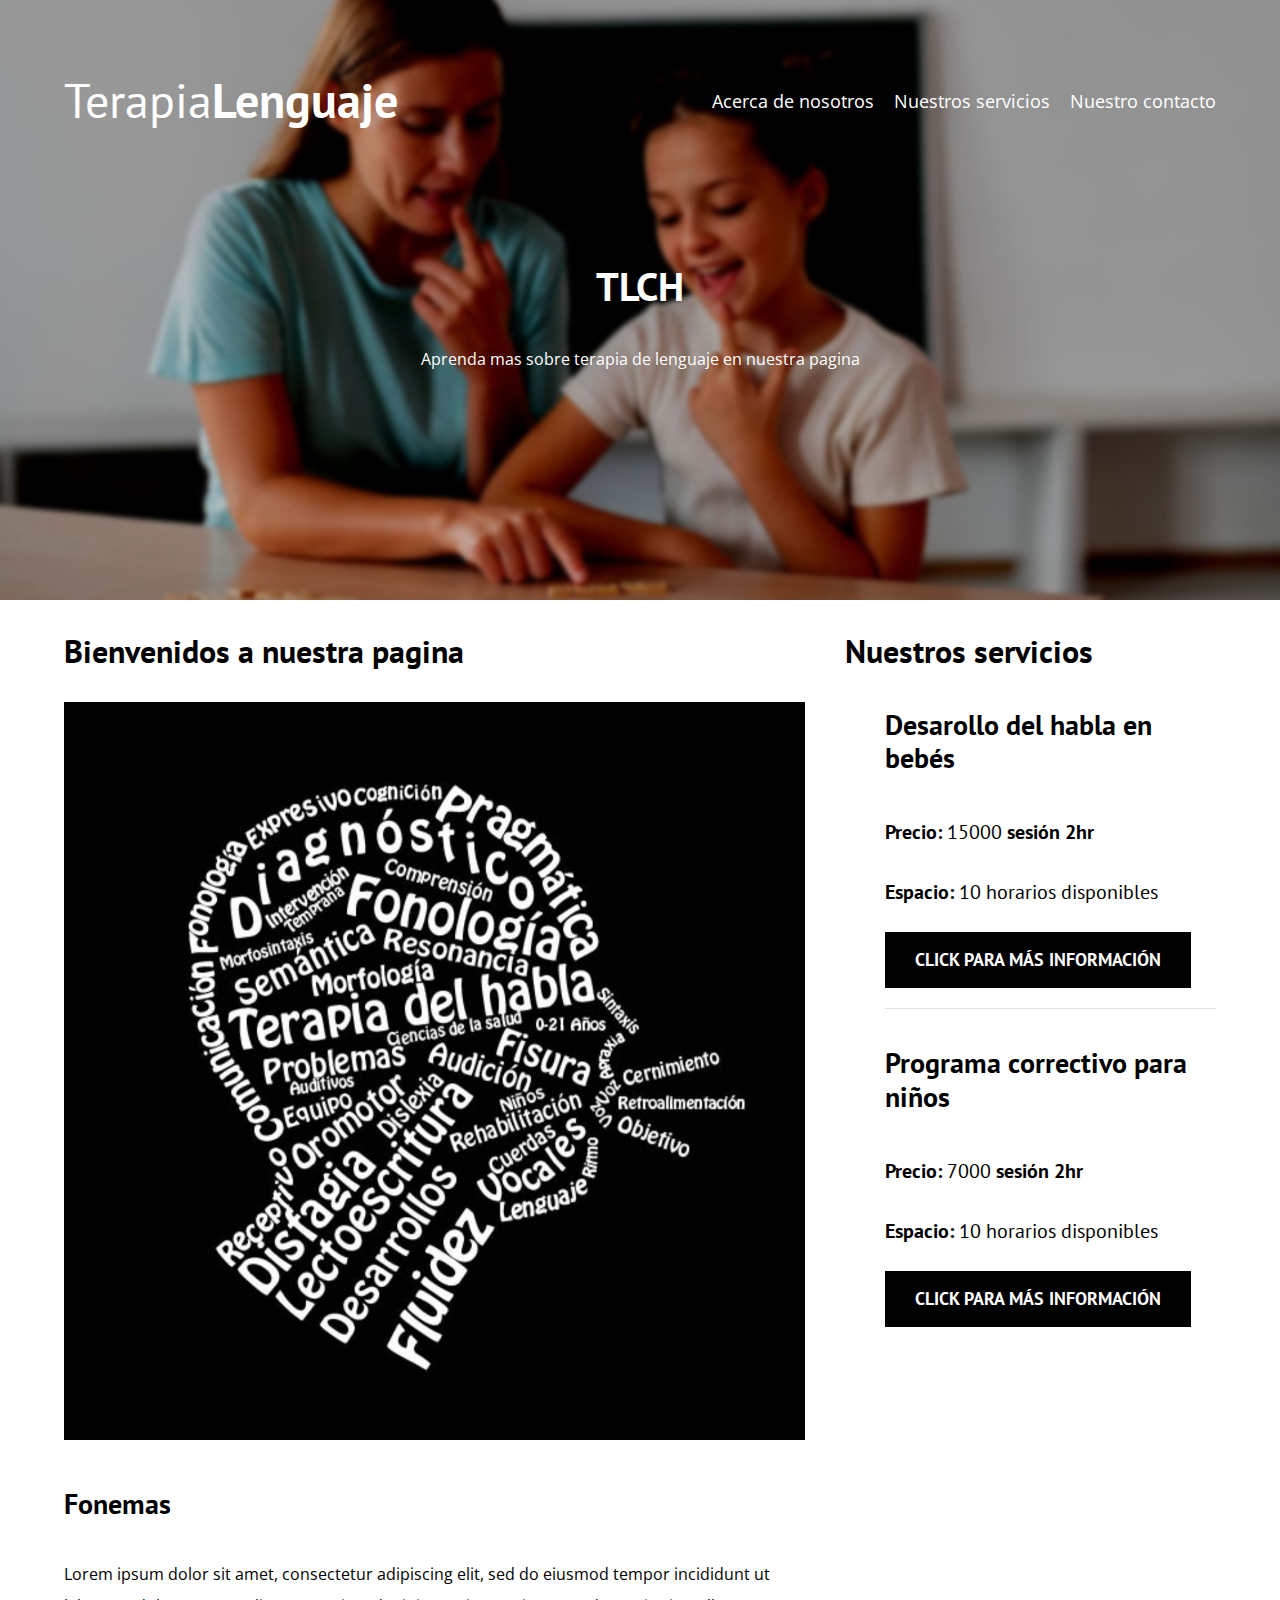
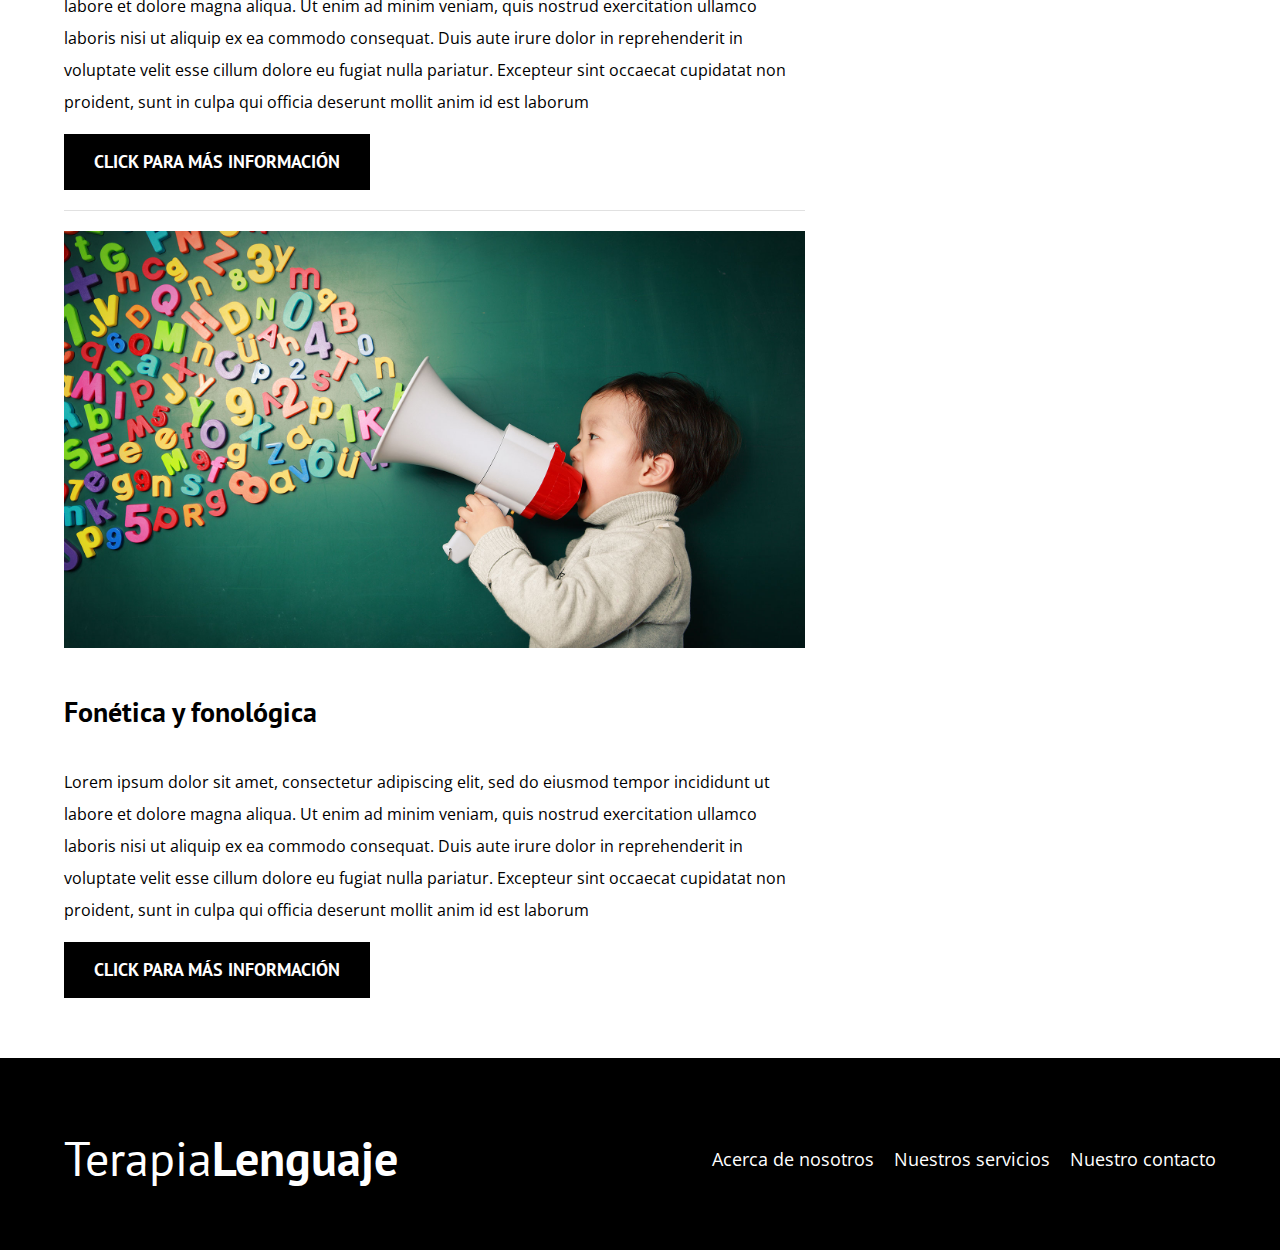
<file: src/main/resources/static/index.html>
<!DOCTYPE html>
<!--
Click nbfs://nbhost/SystemFileSystem/Templates/Licenses/license-default.txt to change this license
Click nbfs://nbhost/SystemFileSystem/Templates/Other/html.html to edit this template
-->
<html>
    <head>
        <title>TODO supply a title</title>
        <meta charset="UTF-8">
        <meta name="viewport" content="width=device-width, initial-scale=1.0">
        <link href="css/normalize.css" rel="stylesheet" type="text/css"/>
        <link href="css/estilos.css" rel="stylesheet" type="text/css"/>
        <link rel="preconnect" href="https://fonts.googleapis.com">
        <link rel="preconnect" href="https://fonts.gstatic.com" crossorigin>
        <link href="https://fonts.googleapis.com/css2?family=Open+Sans&family=PT+Sans:wght@400;700&display=swap" rel="stylesheet">

    </head>
    <body>
        <header class="header">
            <div class="contenedor">
                <div class="barra">
                    <a class="logo" href="index.html">
                        <h1 class ="logo__nombre no-margin centrar-texto">Terapia<span class="logo__bold">Lenguaje</span></h1>
                    </a>
                    <nav class="navegacion">
                        <a href="nosotros.html" class="navegacion_enlace">Acerca de nosotros</a>
                        <a href="servicios.html" class="navegacion_enlace">Nuestros servicios</a>
                        <a href="contacto.html" class="navegacion_enlace">Nuestro contacto</a>

                    </nav>
                </div>
            </div>

            <div class ="header-texto">
                <h2 class="no-margin">TLCH</h2>
                <p class="no-margin">Aprenda mas sobre terapia de lenguaje en  nuestra pagina</p>

            </div>
        </header>

        <div class="contenedor contenido-principal">
            <main class="blog">
                <h3>Bienvenidos a nuestra pagina</h3>

                <article class="entrada">
                    <div class="entrada__imagen">
                        <img src="img/fonemas.jpg" alt=""/>
                    </div>
                    <div class="entrada__contenido">
                        <h4 class="no-margin">Fonemas</h4>
                        <p>Lorem ipsum dolor sit amet, consectetur adipiscing elit, sed do eiusmod tempor incididunt ut labore et dolore magna aliqua. Ut enim ad minim veniam, quis nostrud exercitation ullamco laboris nisi ut aliquip ex ea commodo consequat. Duis aute irure dolor in reprehenderit in voluptate velit esse cillum dolore eu fugiat nulla pariatur. Excepteur sint occaecat cupidatat non proident, sunt in culpa qui officia deserunt mollit anim id est laborum</p>
                        <a href="entradatrast1.html" class="boton boton--primario">Click para más información</a>
                    </div>
                </article>

                <article class="entrada">
                    <div class="entrada__imagen">
                        <img src="img/fonetica.jpg" alt=""/>
                    </div>
                    <div class="entrada__contenido">
                        <h4 class="no-margin">Fonética y fonológica</h4>
                        <p>Lorem ipsum dolor sit amet, consectetur adipiscing elit, sed do eiusmod tempor incididunt ut labore et dolore magna aliqua. Ut enim ad minim veniam, quis nostrud exercitation ullamco laboris nisi ut aliquip ex ea commodo consequat. Duis aute irure dolor in reprehenderit in voluptate velit esse cillum dolore eu fugiat nulla pariatur. Excepteur sint occaecat cupidatat non proident, sunt in culpa qui officia deserunt mollit anim id est laborum</p>
                        <a href="entradatrast2.html" class="boton boton--primario">Click para más información</a>
                    </div>
                </article>



            </main>
            <aside class="sidebar">
                <h3>Nuestros servicios</h3>

                <ul class="servicios no-padding">

                    <li class="wid-servicio">
                        <h4 class="no-margin">Desarollo del habla en bebés</h4>
                        <p class="wid-servicio__label">Precio:
                            <span class="wid-servicio__info">15000</span> sesión 2hr</p>
                        <p class="wid-servicio__label">Espacio:
                            <span class="wid-servicio__info"> 10 horarios disponibles</p>
                        <a href="entradababy.html" class="boton boton--secundario">Click para más información</a>
                    </li>

                    <li class="wid-servicio">
                        <h4 class="no-margin">Programa correctivo para niños</h4>
                        <p class="wid-servicio__label">Precio:
                            <span class="wid-servicio__info">7000</span> sesión 2hr</p>
                        <p class="wid-servicio__label">Espacio:
                            <span class="wid-servicio__info">10 horarios disponibles</p>
                        <a href="entradachildren.html" class="boton boton--secundario">Click para más información</a>
                    </li>
                </ul>
            </aside>

        </div>
        <footer class="footer">
            <div class="contenedor">
                <div class="barra">
                    <a class="logo" href="index.html">
                        <h1 class ="logo__nombre no-margin centrar-texto">Terapia<span class="logo__bold">Lenguaje</span></h1>
                    </a>
                    <nav class="navegacion">
                        <a href="nosotros.html" class="navegacion_enlace">Acerca de nosotros</a>
                        <a href="servicios.html" class="navegacion_enlace">Nuestros servicios</a>
                        <a href="contacto.html" class="navegacion_enlace">Nuestro contacto</a>

                    </nav>
                </div>

            </div>
        </footer>



    </body>
</html>
</file>
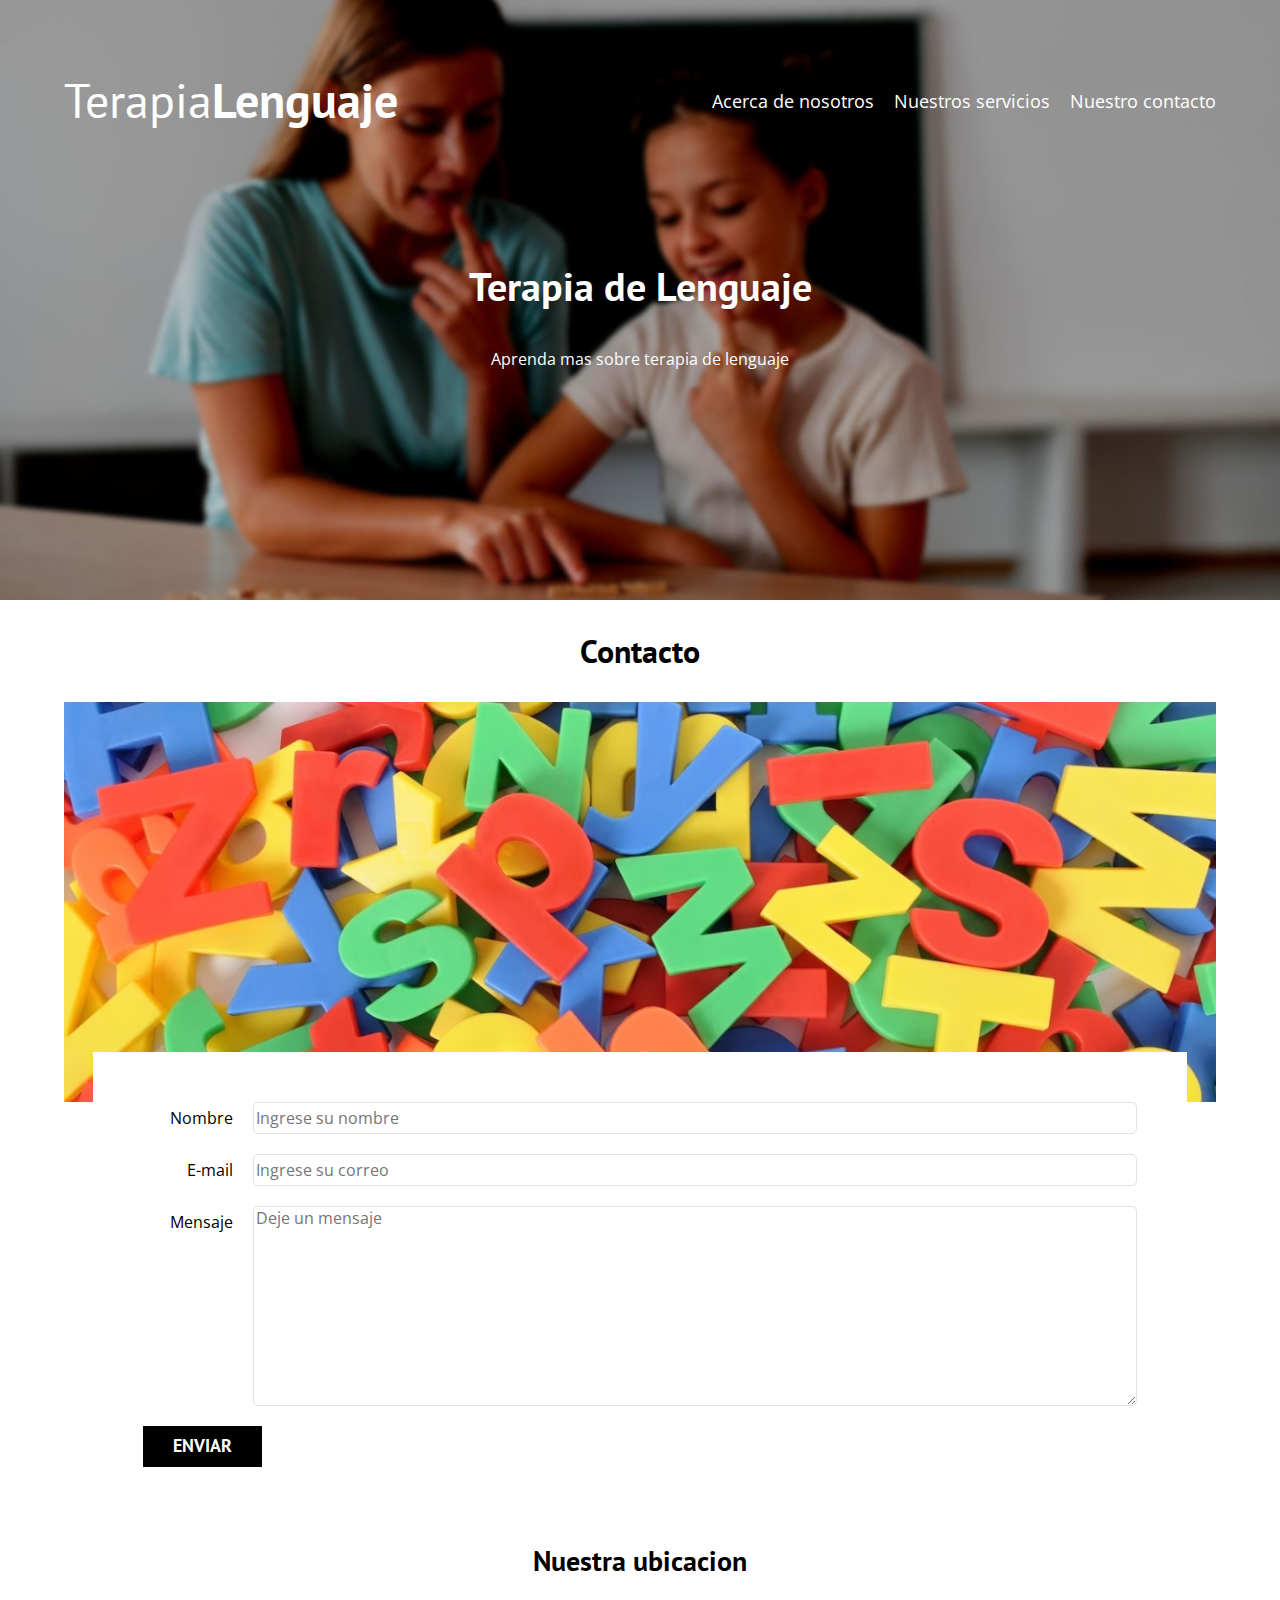
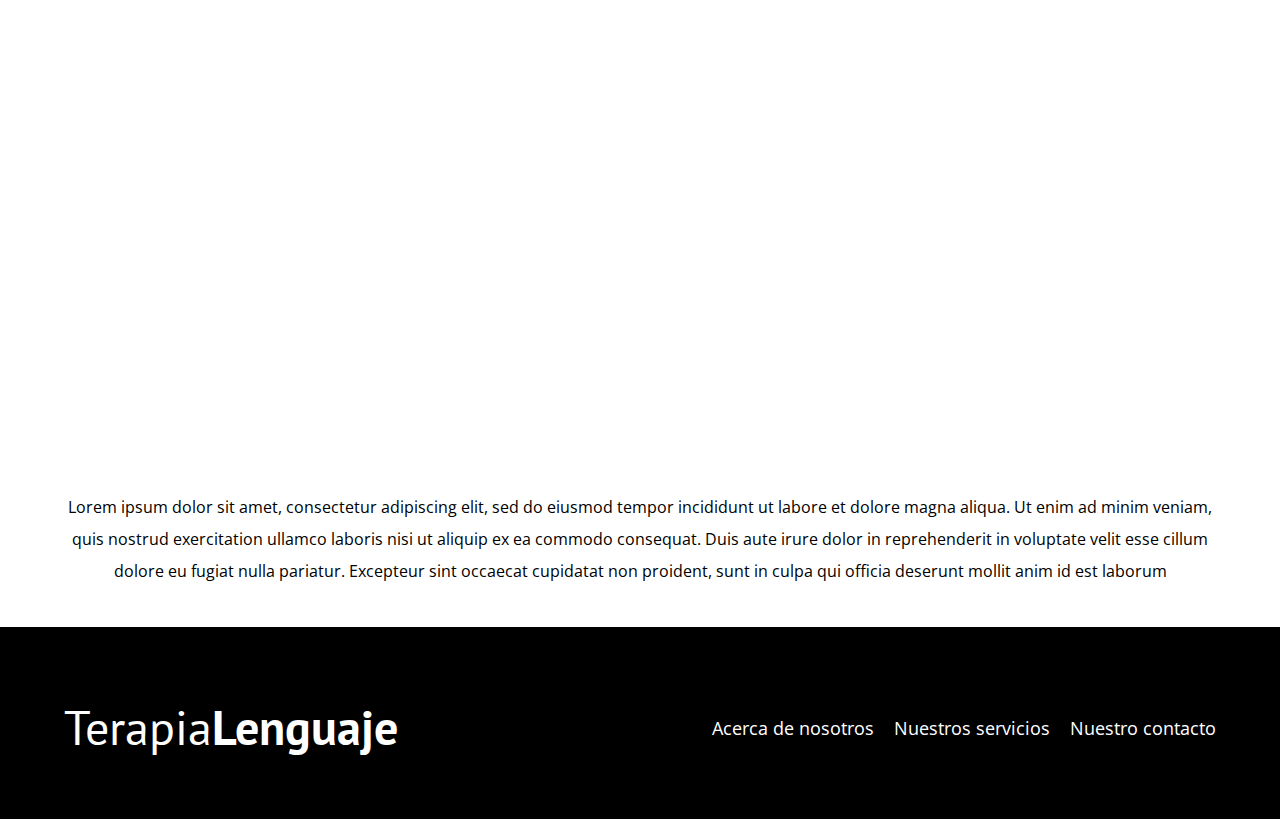
<file: src/main/resources/static/contacto.html>
<!DOCTYPE html>
<!--
Click nbfs://nbhost/SystemFileSystem/Templates/Licenses/license-default.txt to change this license
Click nbfs://nbhost/SystemFileSystem/Templates/Other/html.html to edit this template
-->
<html>
    <head>
        <title>TODO supply a title</title>
        <meta charset="UTF-8">
        <meta name="viewport" content="width=device-width, initial-scale=1.0">
        <link href="css/normalize.css" rel="stylesheet" type="text/css"/>
        <link href="css/estilos.css" rel="stylesheet" type="text/css"/>
        <link rel="preconnect" href="https://fonts.googleapis.com">
        <link rel="preconnect" href="https://fonts.gstatic.com" crossorigin>
        <link href="https://fonts.googleapis.com/css2?family=Open+Sans&family=PT+Sans:wght@400;700&display=swap" rel="stylesheet">

    </head>
    <body>
        <header class="header">
            <div class="contenedor">
                <div class="barra">
                    <a class="logo" href="index.html">
                        <h1 class ="logo__nombre no-margin centrar-texto">Terapia<span class="logo__bold">Lenguaje</span></h1>
                    </a>
                    <nav class="navegacion">
                        <a href="nosotros.html" class="navegacion_enlace">Acerca de nosotros</a>
                        <a href="servicios.html" class="navegacion_enlace">Nuestros servicios</a>
                        <a href="contacto.html" class="navegacion_enlace">Nuestro contacto</a>

                    </nav>
                </div>
            </div>

            <div class ="header-texto">
                <h2 class="no-margin">Terapia de Lenguaje</h2>
                <p class="no-margin">Aprenda mas sobre terapia de lenguaje</p>

            </div>
        </header>
        <main class="contenedor">
            <h3 class="centrar-texto">Contacto</h3>

            <div class="contacto-bg"></div>
            <form class="formulario">
                <div class="campo">
                    <label class="campo__label">Nombre</label>
                    <input class="campo_field" type="text" placeholder="Ingrese su nombre" id="nombre">
                </div>
                <div class="campo">
                    <label class="campo__label" >E-mail</label>
                    <input class="campo_field" type="email" placeholder="Ingrese su correo" id="email">
                </div>
                <div class="campo">
                    <label class="campo__label" >Mensaje</label>
                    <textarea class="campo_field campo_field--textarea" id="mensaje" placeholder="Deje un mensaje"></textarea>
                </div>

                <div class="campo">
                    <input type="SUBMIT" value="Enviar" class="boton boton--primario">
                </div>


            </form>

            
            <div class="mapa">
                <h4 class="centrar-texto">Nuestra ubicacion</h4>
                <iframe src="https://www.google.com/maps/embed?pb=!1m18!1m12!1m3!1d15720.256855450069!2d-84.18955231433311!3d9.928610322792032!2m3!1f0!2f0!3f0!3m2!1i1024!2i768!4f13.1!3m3!1m2!1s0x8fa0fc024172dc13%3A0x83982a88e92284cc!2sSan%20Jos%C3%A9%2C%20Santa%20Ana!5e0!3m2!1ses!2scr!4v1675749613736!5m2!1ses!2scr" width="600" height="450" style="border:0;" allowfullscreen="" loading="lazy" referrerpolicy="no-referrer-when-downgrade"></iframe>
                <p>Lorem ipsum dolor sit amet, consectetur adipiscing elit, sed do eiusmod tempor incididunt ut labore et dolore magna aliqua. Ut enim ad minim veniam, quis nostrud exercitation ullamco laboris nisi ut aliquip ex ea commodo consequat. Duis aute irure dolor in reprehenderit in voluptate velit esse cillum dolore eu fugiat nulla pariatur. Excepteur sint occaecat cupidatat non proident, sunt in culpa qui officia deserunt mollit anim id est laborum</p>
            </div>




        </main>

        <footer class="footer">
            <div class="contenedor">
                <div class="barra">
                    <a class="logo" href="index.html">
                        <h1 class ="logo__nombre no-margin centrar-texto">Terapia<span class="logo__bold">Lenguaje</span></h1>
                    </a>
                    <nav class="navegacion">
                        <a href="nosotros.html" class="navegacion_enlace">Acerca de nosotros</a>
                        <a href="servicios.html" class="navegacion_enlace">Nuestros servicios</a>
                        <a href="contacto.html" class="navegacion_enlace">Nuestro contacto</a>

                    </nav>
                </div>

            </div>
        </footer>



    </body>
</html>
</file>
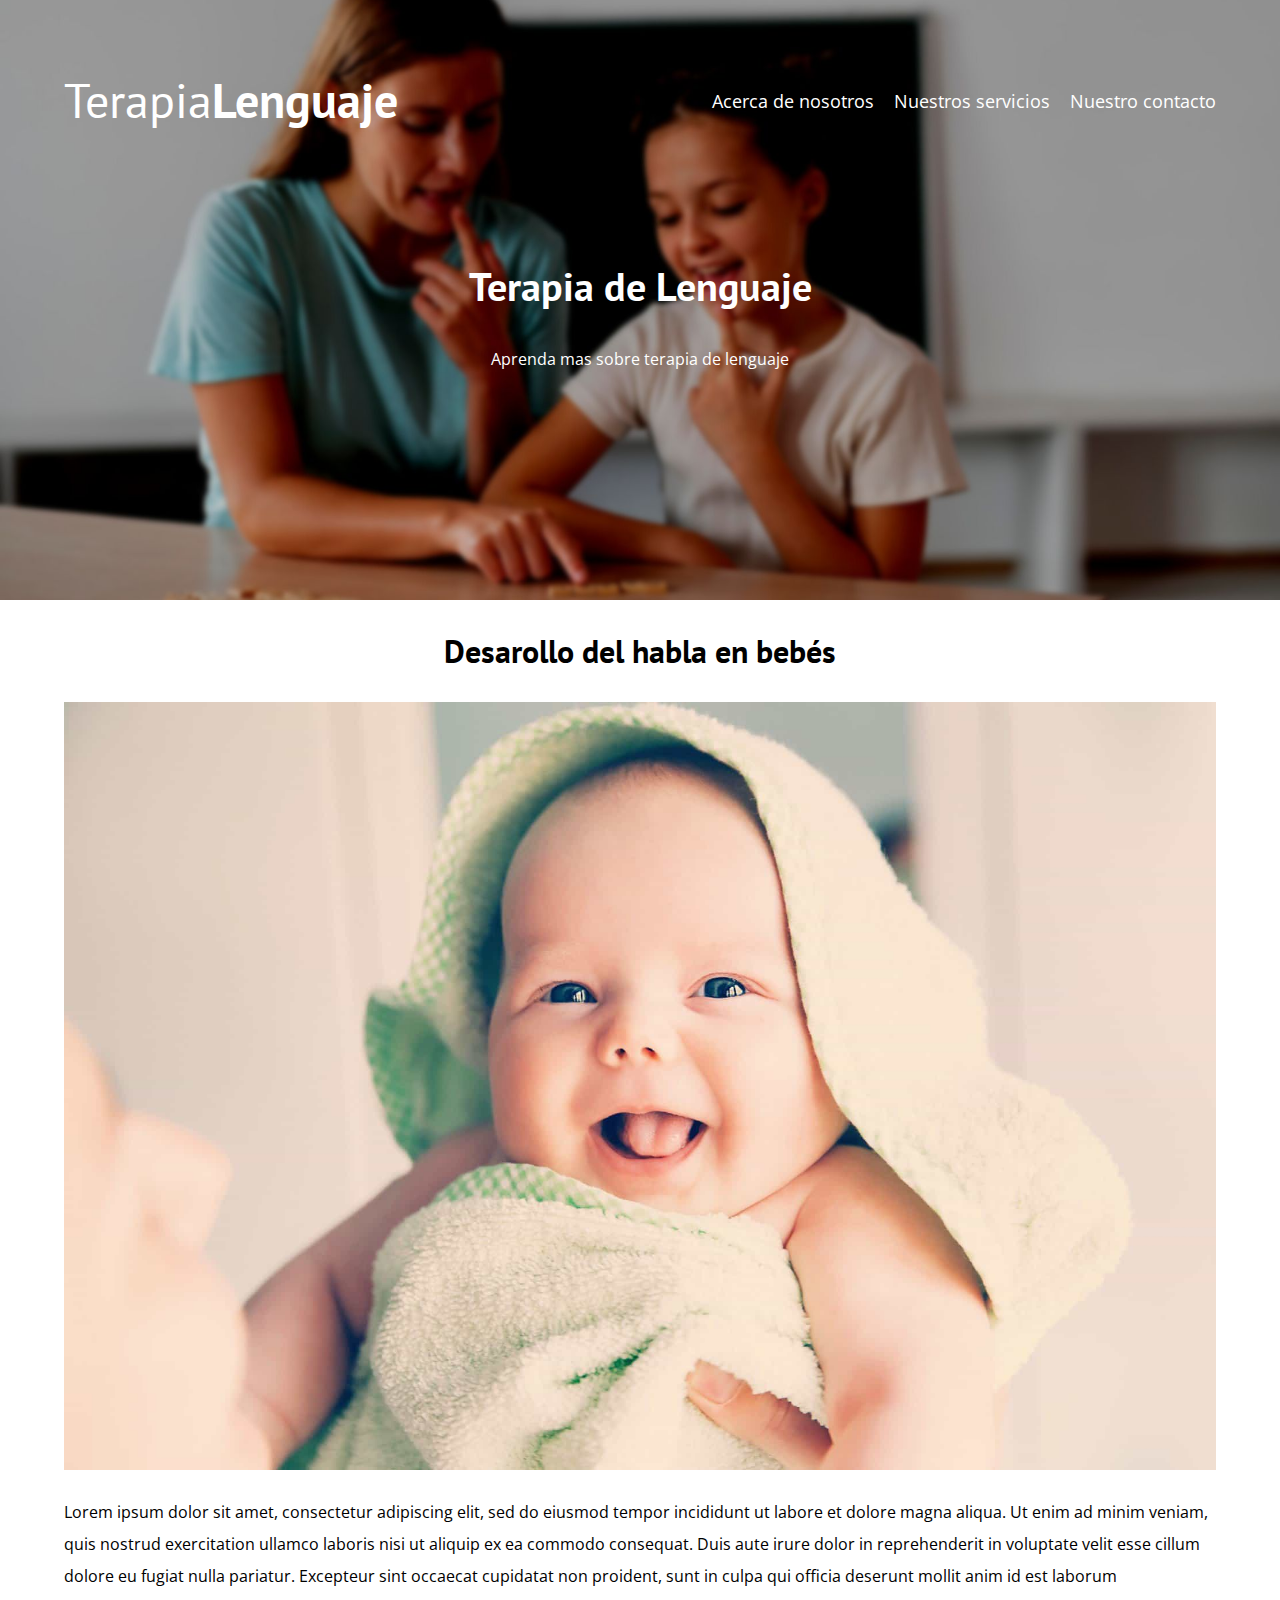
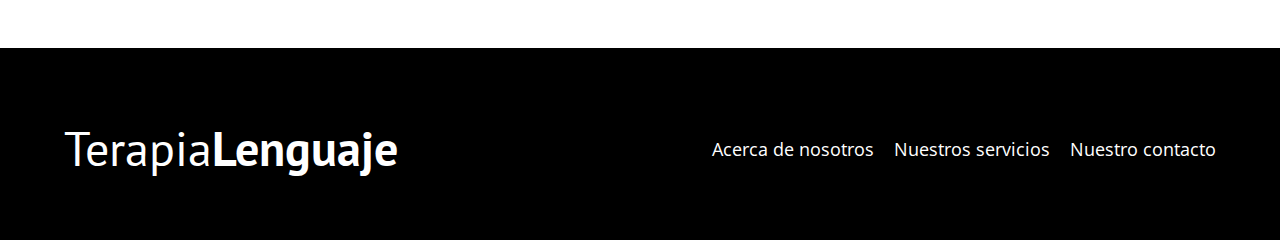
<file: src/main/resources/static/entradababy.html>
<!DOCTYPE html>
<!--
Click nbfs://nbhost/SystemFileSystem/Templates/Licenses/license-default.txt to change this license
Click nbfs://nbhost/SystemFileSystem/Templates/Other/html.html to edit this template
-->
<html>
    <head>
        <title>TODO supply a title</title>
        <meta charset="UTF-8">
        <meta name="viewport" content="width=device-width, initial-scale=1.0">
        <link href="css/normalize.css" rel="stylesheet" type="text/css"/>
        <link href="css/estilos.css" rel="stylesheet" type="text/css"/>
        <link rel="preconnect" href="https://fonts.googleapis.com">
        <link rel="preconnect" href="https://fonts.gstatic.com" crossorigin>
        <link href="https://fonts.googleapis.com/css2?family=Open+Sans&family=PT+Sans:wght@400;700&display=swap" rel="stylesheet">

    </head>
    <body>
        <header class="header">
            <div class="contenedor">
                <div class="barra">
                    <a class="logo" href="index.html">
                        <h1 class ="logo__nombre no-margin centrar-texto">Terapia<span class="logo__bold">Lenguaje</span></h1>
                    </a>
                    <nav class="navegacion">
                        <a href="nosotros.html" class="navegacion_enlace">Acerca de nosotros</a>
                        <a href="servicios.html" class="navegacion_enlace">Nuestros servicios</a>
                        <a href="contacto.html" class="navegacion_enlace">Nuestro contacto</a>

                    </nav>
                </div>
            </div>

            <div class ="header-texto">
                <h2 class="no-margin">Terapia de Lenguaje</h2>
                <p class="no-margin">Aprenda mas sobre terapia de lenguaje</p>

            </div>
        </header>
        <main class="contenedor">
            <h3 class="centrar-texto">Desarollo del habla en bebés</h3>
            <img src="img/serv12bebe.jpeg" alt=""/>
             <p>Lorem ipsum dolor sit amet, consectetur adipiscing elit, sed do eiusmod tempor incididunt ut labore et dolore magna aliqua. Ut enim ad minim veniam, quis nostrud exercitation ullamco laboris nisi ut aliquip ex ea commodo consequat. Duis aute irure dolor in reprehenderit in voluptate velit esse cillum dolore eu fugiat nulla pariatur. Excepteur sint occaecat cupidatat non proident, sunt in culpa qui officia deserunt mollit anim id est laborum</p>
            
        </main>

        <div class="contenedor contenido-principal">
           

        </div>
        <footer class="footer">
            <div class="contenedor">
                <div class="barra">
                    <a class="logo" href="index.html">
                        <h1 class ="logo__nombre no-margin centrar-texto">Terapia<span class="logo__bold">Lenguaje</span></h1>
                    </a>
                    <nav class="navegacion">
                        <a href="nosotros.html" class="navegacion_enlace">Acerca de nosotros</a>
                        <a href="servicios.html" class="navegacion_enlace">Nuestros servicios</a>
                        <a href="contacto.html" class="navegacion_enlace">Nuestro contacto</a>

                    </nav>
                </div>

            </div>
        </footer>



    </body>
</html>
</file>
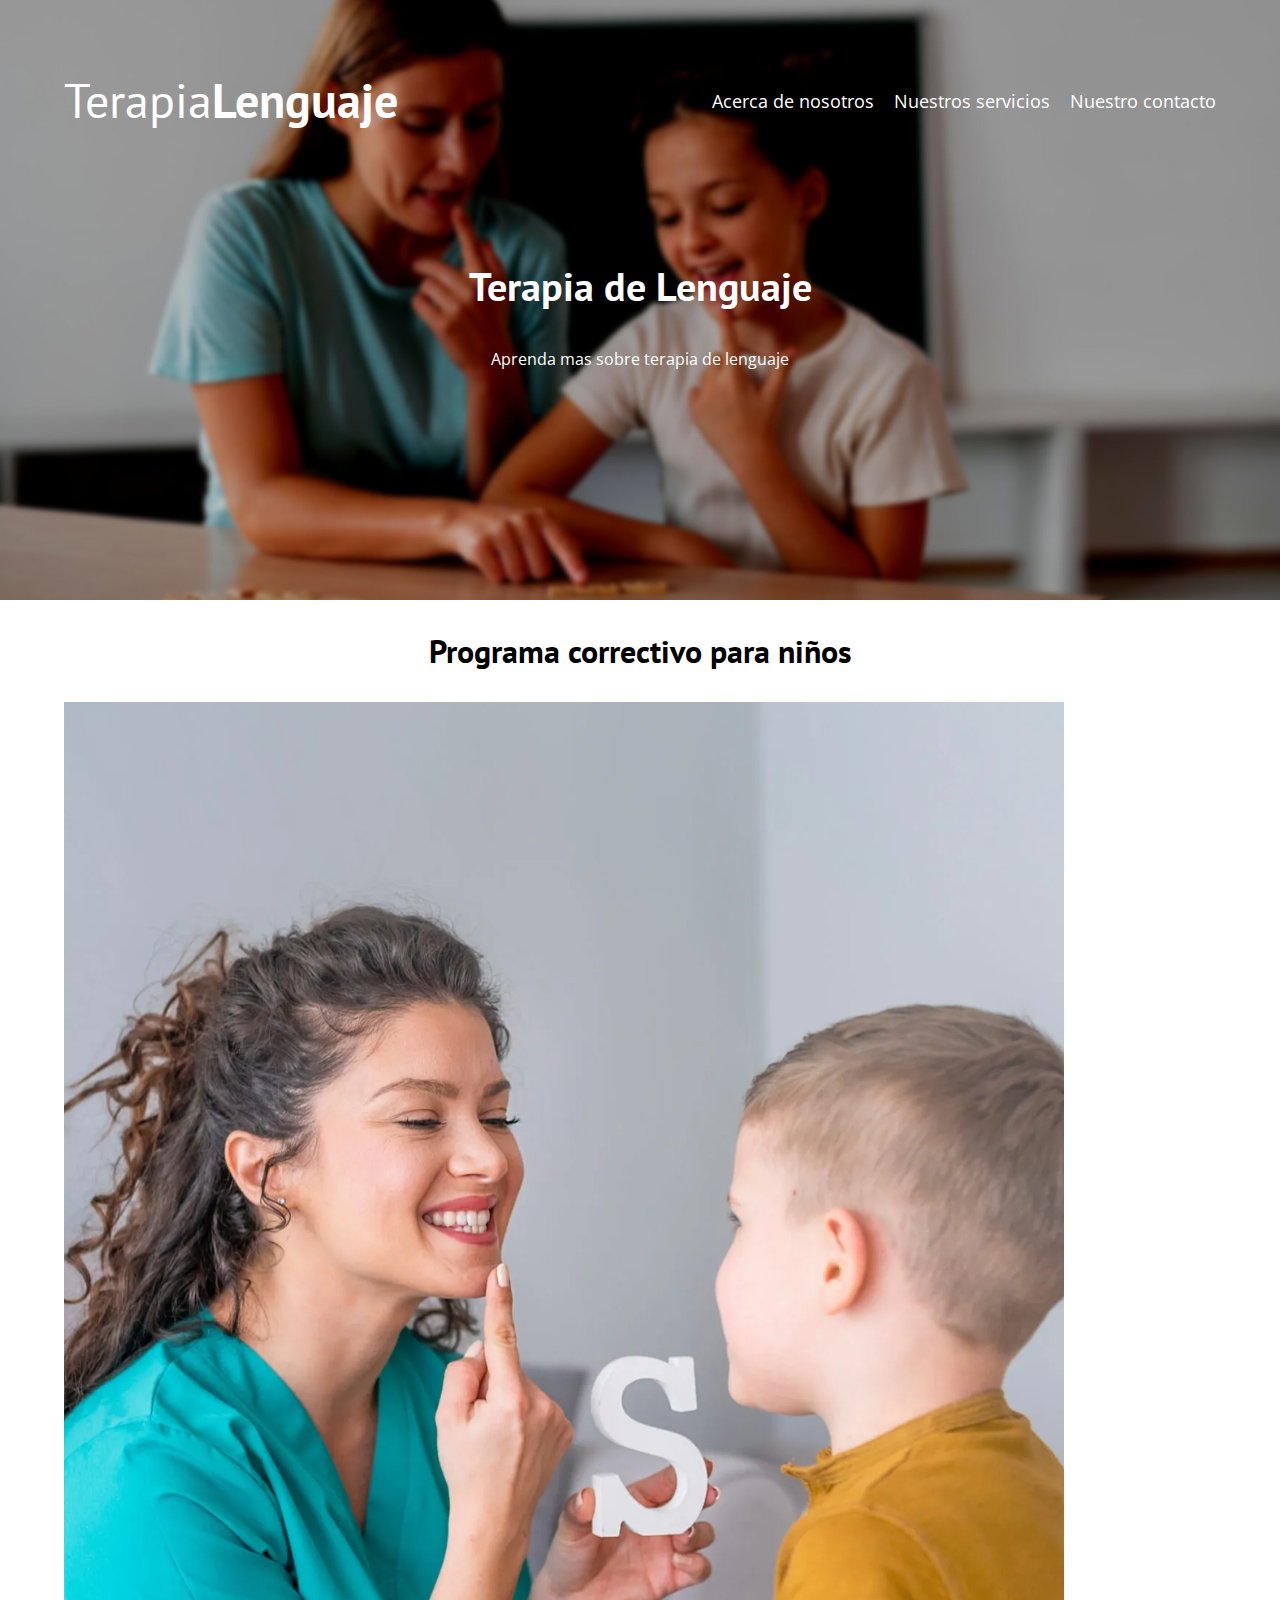
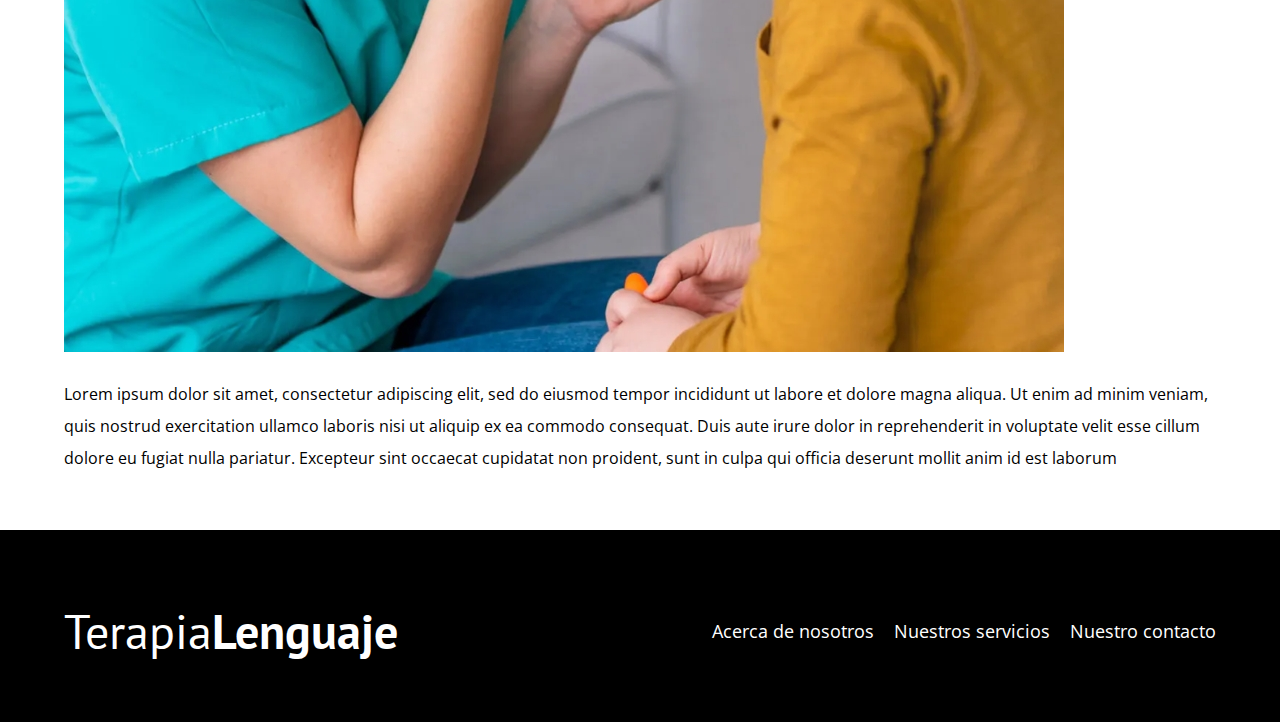
<file: src/main/resources/static/entradachildren.html>
<!DOCTYPE html>
<!--
Click nbfs://nbhost/SystemFileSystem/Templates/Licenses/license-default.txt to change this license
Click nbfs://nbhost/SystemFileSystem/Templates/Other/html.html to edit this template
-->
<html>
    <head>
        <title>TODO supply a title</title>
        <meta charset="UTF-8">
        <meta name="viewport" content="width=device-width, initial-scale=1.0">
        <link href="css/normalize.css" rel="stylesheet" type="text/css"/>
        <link href="css/estilos.css" rel="stylesheet" type="text/css"/>
        <link rel="preconnect" href="https://fonts.googleapis.com">
        <link rel="preconnect" href="https://fonts.gstatic.com" crossorigin>
        <link href="https://fonts.googleapis.com/css2?family=Open+Sans&family=PT+Sans:wght@400;700&display=swap" rel="stylesheet">

    </head>
    <body>
        <header class="header">
            <div class="contenedor">
                <div class="barra">
                    <a class="logo" href="index.html">
                        <h1 class ="logo__nombre no-margin centrar-texto">Terapia<span class="logo__bold">Lenguaje</span></h1>
                    </a>
                    <nav class="navegacion">
                        <a href="nosotros.html" class="navegacion_enlace">Acerca de nosotros</a>
                        <a href="servicios.html" class="navegacion_enlace">Nuestros servicios</a>
                        <a href="contacto.html" class="navegacion_enlace">Nuestro contacto</a>

                    </nav>
                </div>
            </div>

            <div class ="header-texto">
                <h2 class="no-margin">Terapia de Lenguaje</h2>
                <p class="no-margin">Aprenda mas sobre terapia de lenguaje</p>

            </div>
        </header>
        <main class="contenedor">
            <h3 class="centrar-texto">Programa correctivo para niños</h3>
                <img src="img/servchild.jpg" alt=""/>
             <p>Lorem ipsum dolor sit amet, consectetur adipiscing elit, sed do eiusmod tempor incididunt ut labore et dolore magna aliqua. Ut enim ad minim veniam, quis nostrud exercitation ullamco laboris nisi ut aliquip ex ea commodo consequat. Duis aute irure dolor in reprehenderit in voluptate velit esse cillum dolore eu fugiat nulla pariatur. Excepteur sint occaecat cupidatat non proident, sunt in culpa qui officia deserunt mollit anim id est laborum</p>
            
        </main>

        <div class="contenedor contenido-principal">
           

        </div>
        <footer class="footer">
            <div class="contenedor">
                <div class="barra">
                    <a class="logo" href="index.html">
                        <h1 class ="logo__nombre no-margin centrar-texto">Terapia<span class="logo__bold">Lenguaje</span></h1>
                    </a>
                    <nav class="navegacion">
                        <a href="nosotros.html" class="navegacion_enlace">Acerca de nosotros</a>
                        <a href="servicios.html" class="navegacion_enlace">Nuestros servicios</a>
                        <a href="contacto.html" class="navegacion_enlace">Nuestro contacto</a>

                    </nav>
                </div>

            </div>
        </footer>



    </body>
</html>
</file>
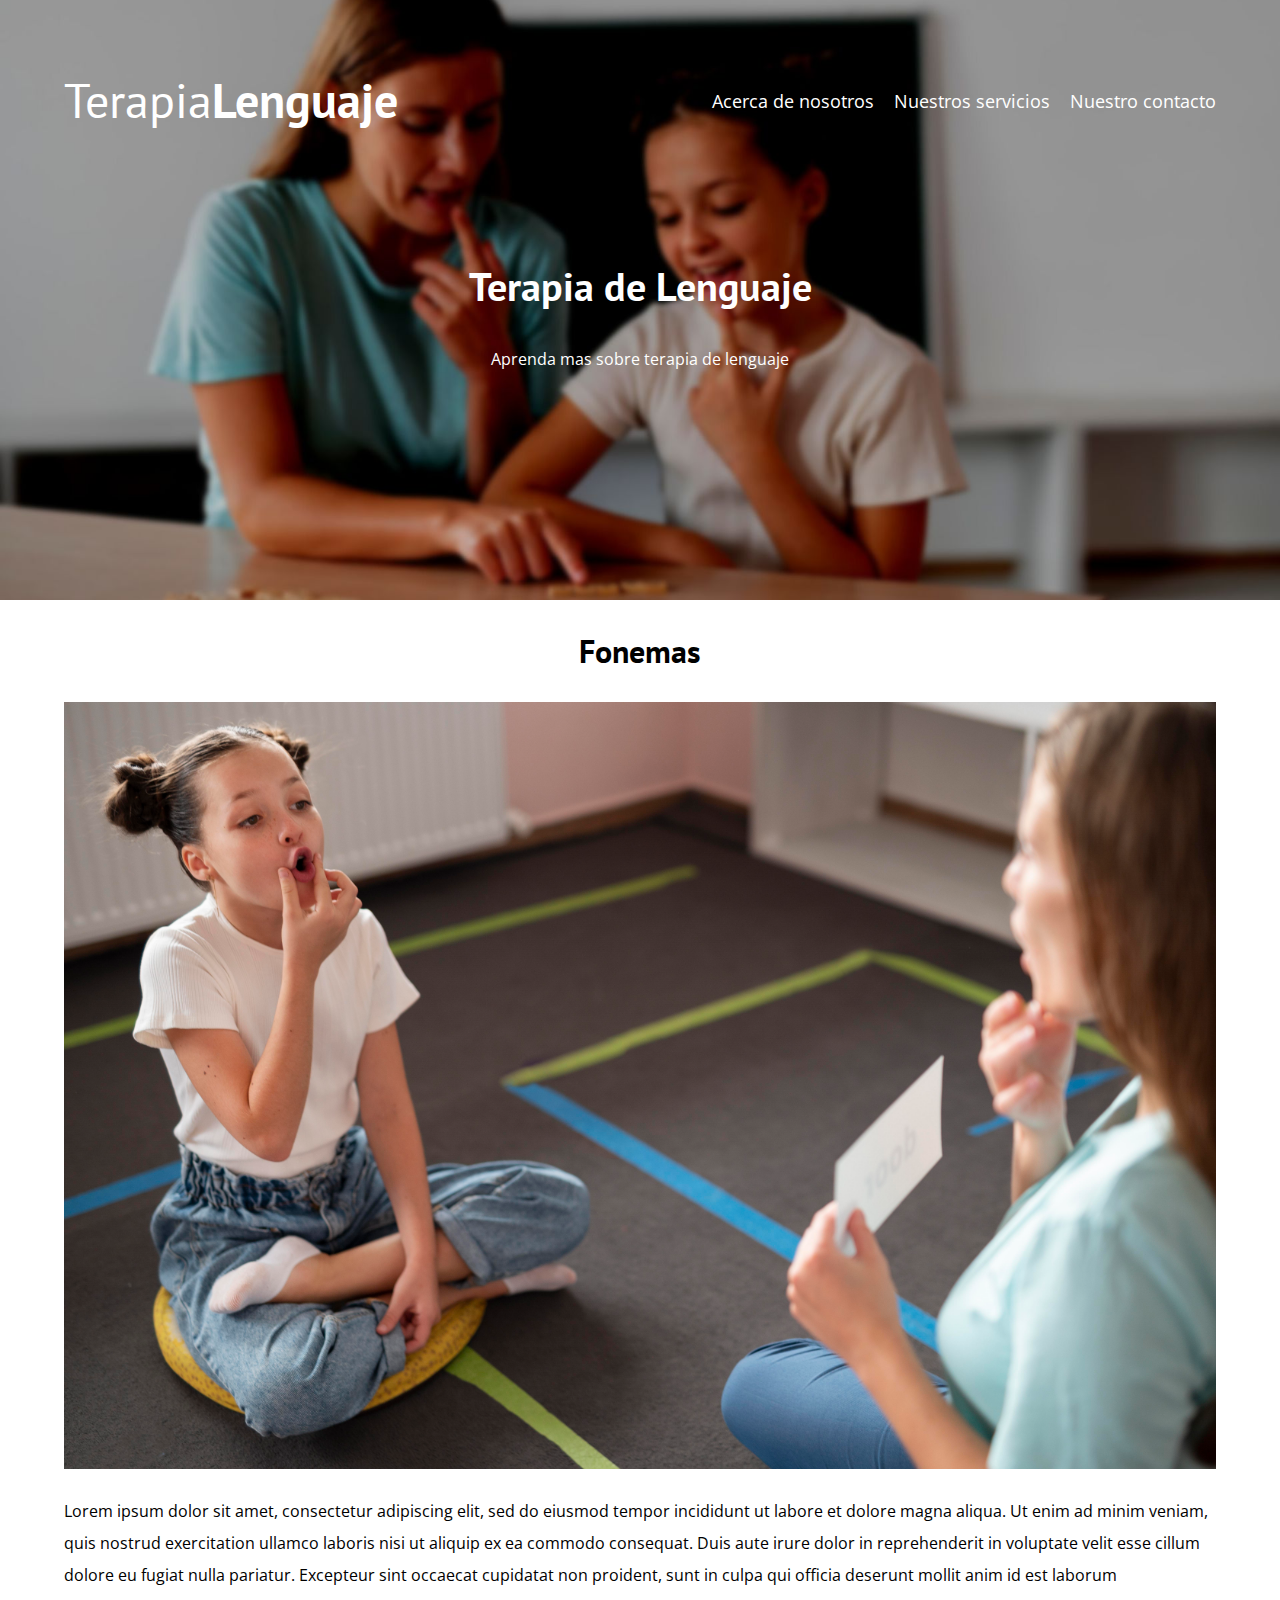
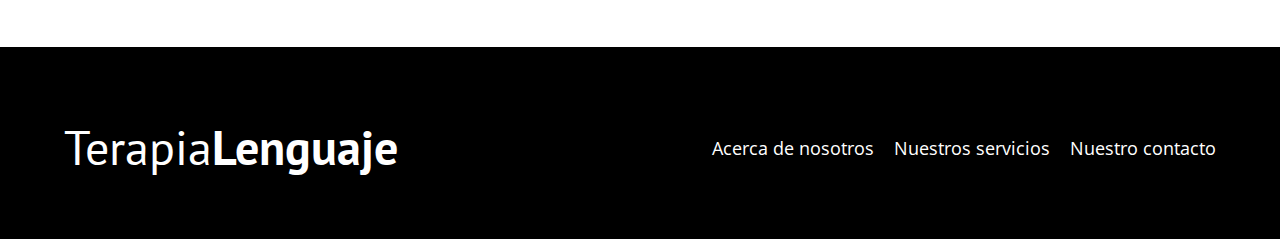
<file: src/main/resources/static/entradatrast1.html>
<!DOCTYPE html>
<!--
Click nbfs://nbhost/SystemFileSystem/Templates/Licenses/license-default.txt to change this license
Click nbfs://nbhost/SystemFileSystem/Templates/Other/html.html to edit this template
-->
<html>
    <head>
        <title>TODO supply a title</title>
        <meta charset="UTF-8">
        <meta name="viewport" content="width=device-width, initial-scale=1.0">
        <link href="css/normalize.css" rel="stylesheet" type="text/css"/>
        <link href="css/estilos.css" rel="stylesheet" type="text/css"/>
        <link rel="preconnect" href="https://fonts.googleapis.com">
        <link rel="preconnect" href="https://fonts.gstatic.com" crossorigin>
        <link href="https://fonts.googleapis.com/css2?family=Open+Sans&family=PT+Sans:wght@400;700&display=swap" rel="stylesheet">

    </head>
    <body>
        <header class="header">
            <div class="contenedor">
                <div class="barra">
                    <a class="logo" href="index.html">
                        <h1 class ="logo__nombre no-margin centrar-texto">Terapia<span class="logo__bold">Lenguaje</span></h1>
                    </a>
                    <nav class="navegacion">
                        <a href="nosotros.html" class="navegacion_enlace">Acerca de nosotros</a>
                        <a href="servicios.html" class="navegacion_enlace">Nuestros servicios</a>
                        <a href="contacto.html" class="navegacion_enlace">Nuestro contacto</a>

                    </nav>
                </div>
            </div>

            <div class ="header-texto">
                <h2 class="no-margin">Terapia de Lenguaje</h2>
                <p class="no-margin">Aprenda mas sobre terapia de lenguaje</p>

            </div>
        </header>
        <main class="contenedor">
            <h3 class="centrar-texto">Fonemas</h3>
            <img src="img/psicologo-ayudando-nina-terapia-habla-interior.jpg" alt=""/>
             <p>Lorem ipsum dolor sit amet, consectetur adipiscing elit, sed do eiusmod tempor incididunt ut labore et dolore magna aliqua. Ut enim ad minim veniam, quis nostrud exercitation ullamco laboris nisi ut aliquip ex ea commodo consequat. Duis aute irure dolor in reprehenderit in voluptate velit esse cillum dolore eu fugiat nulla pariatur. Excepteur sint occaecat cupidatat non proident, sunt in culpa qui officia deserunt mollit anim id est laborum</p>
            
        </main>

        <div class="contenedor contenido-principal">
           

        </div>
        <footer class="footer">
            <div class="contenedor">
                <div class="barra">
                    <a class="logo" href="index.html">
                        <h1 class ="logo__nombre no-margin centrar-texto">Terapia<span class="logo__bold">Lenguaje</span></h1>
                    </a>
                    <nav class="navegacion">
                        <a href="nosotros.html" class="navegacion_enlace">Acerca de nosotros</a>
                        <a href="servicios.html" class="navegacion_enlace">Nuestros servicios</a>
                        <a href="contacto.html" class="navegacion_enlace">Nuestro contacto</a>

                    </nav>
                </div>

            </div>
        </footer>



    </body>
</html>
</file>
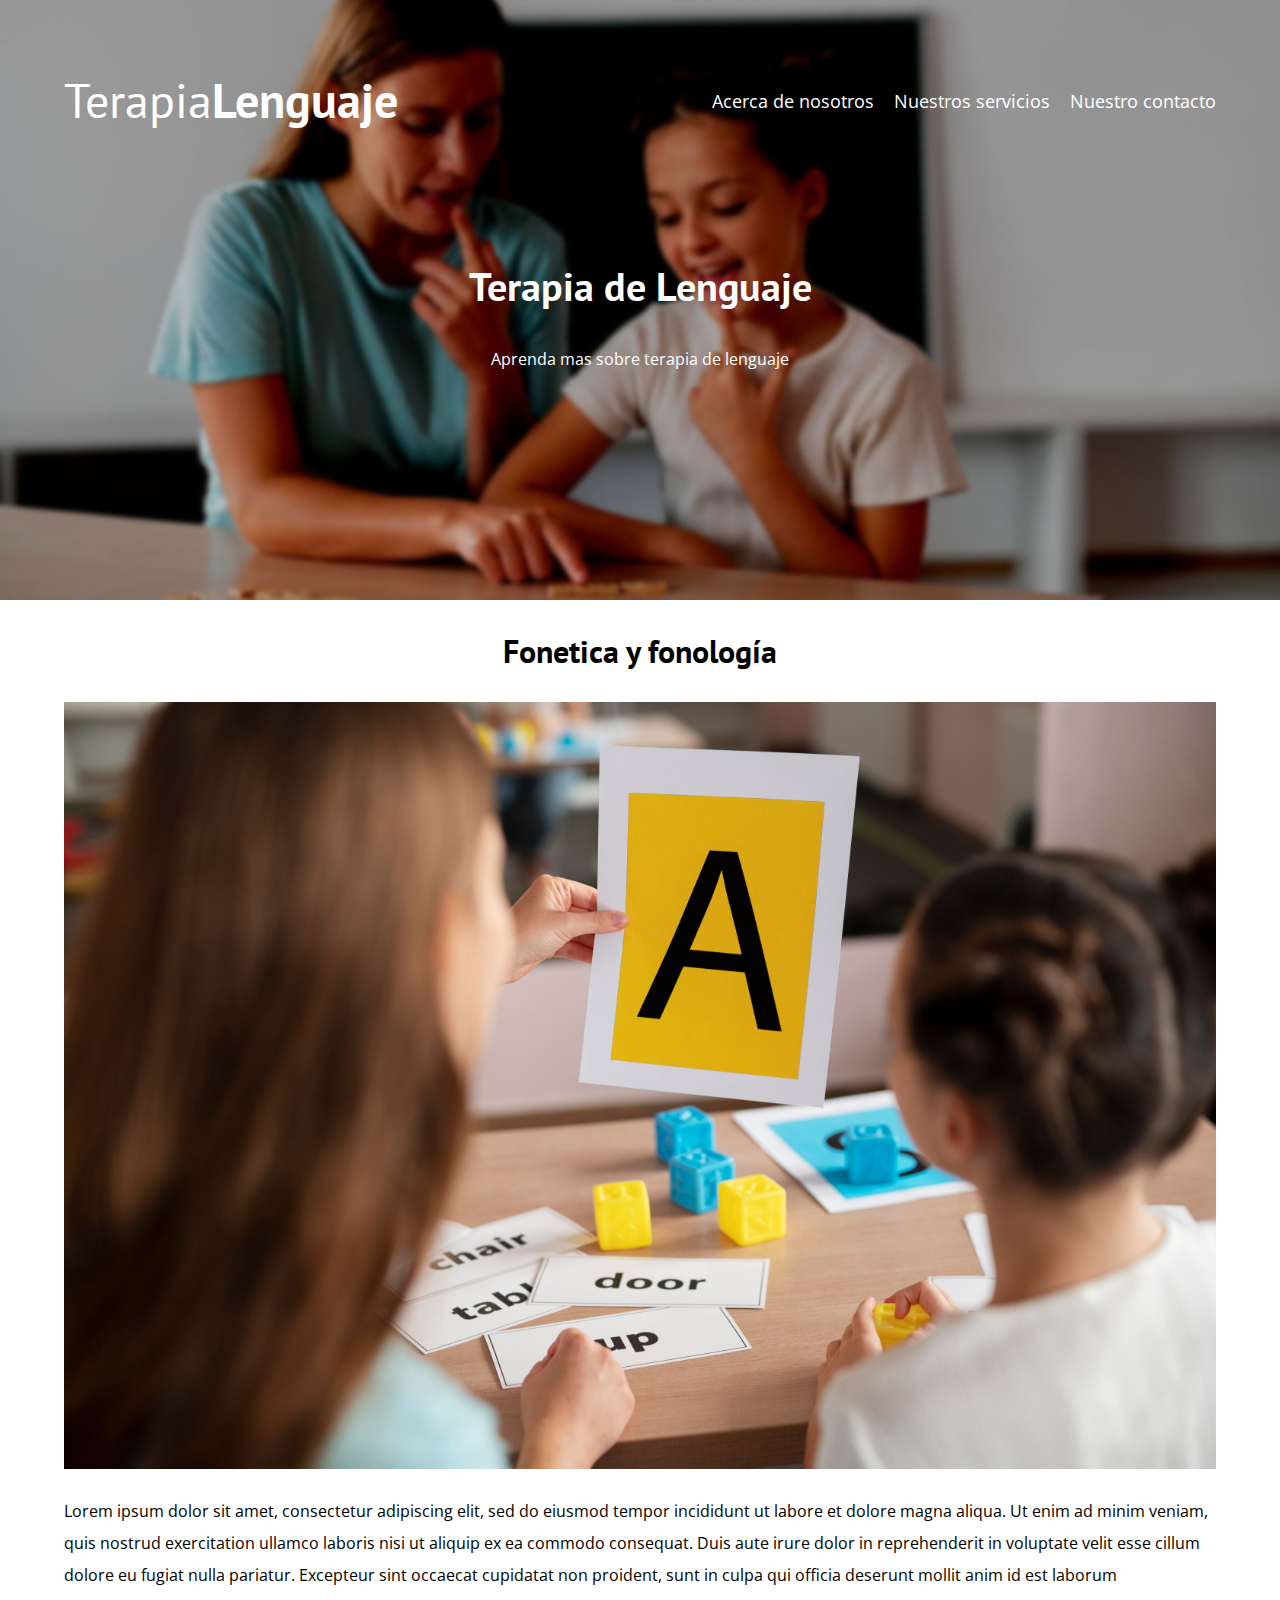
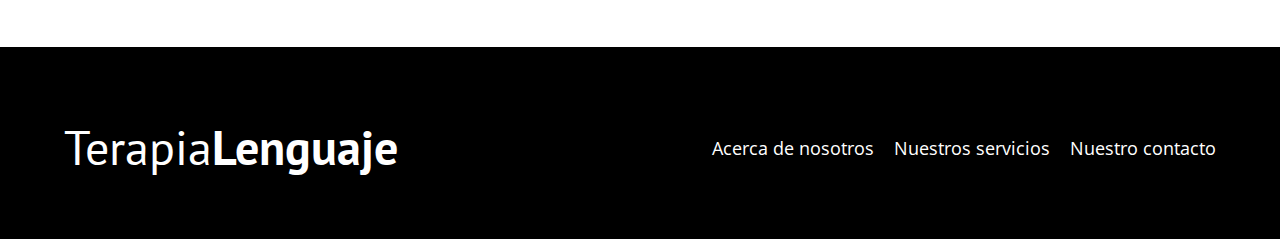
<file: src/main/resources/static/entradatrast2.html>
<!DOCTYPE html>
<!--
Click nbfs://nbhost/SystemFileSystem/Templates/Licenses/license-default.txt to change this license
Click nbfs://nbhost/SystemFileSystem/Templates/Other/html.html to edit this template
-->
<html>
    <head>
        <title>TODO supply a title</title>
        <meta charset="UTF-8">
        <meta name="viewport" content="width=device-width, initial-scale=1.0">
        <link href="css/normalize.css" rel="stylesheet" type="text/css"/>
        <link href="css/estilos.css" rel="stylesheet" type="text/css"/>
        <link rel="preconnect" href="https://fonts.googleapis.com">
        <link rel="preconnect" href="https://fonts.gstatic.com" crossorigin>
        <link href="https://fonts.googleapis.com/css2?family=Open+Sans&family=PT+Sans:wght@400;700&display=swap" rel="stylesheet">

    </head>
    <body>
        <header class="header">
            <div class="contenedor">
                <div class="barra">
                    <a class="logo" href="index.html">
                        <h1 class ="logo__nombre no-margin centrar-texto">Terapia<span class="logo__bold">Lenguaje</span></h1>
                    </a>
                    <nav class="navegacion">
                        <a href="nosotros.html" class="navegacion_enlace">Acerca de nosotros</a>
                        <a href="servicios.html" class="navegacion_enlace">Nuestros servicios</a>
                        <a href="contacto.html" class="navegacion_enlace">Nuestro contacto</a>

                    </nav>
                </div>
            </div>

            <div class ="header-texto">
                <h2 class="no-margin">Terapia de Lenguaje</h2>
                <p class="no-margin">Aprenda mas sobre terapia de lenguaje</p>

            </div>
        </header>
        <main class="contenedor">
            <h3 class="centrar-texto">Fonetica y fonología</h3>
            <img src="img/psicologo-ayudando-nina-terapia-habla-interior (1).jpg" alt=""/>
             <p>Lorem ipsum dolor sit amet, consectetur adipiscing elit, sed do eiusmod tempor incididunt ut labore et dolore magna aliqua. Ut enim ad minim veniam, quis nostrud exercitation ullamco laboris nisi ut aliquip ex ea commodo consequat. Duis aute irure dolor in reprehenderit in voluptate velit esse cillum dolore eu fugiat nulla pariatur. Excepteur sint occaecat cupidatat non proident, sunt in culpa qui officia deserunt mollit anim id est laborum</p>
            
        </main>

        <div class="contenedor contenido-principal">
           

        </div>
        <footer class="footer">
            <div class="contenedor">
                <div class="barra">
                    <a class="logo" href="index.html">
                        <h1 class ="logo__nombre no-margin centrar-texto">Terapia<span class="logo__bold">Lenguaje</span></h1>
                    </a>
                    <nav class="navegacion">
                        <a href="nosotros.html" class="navegacion_enlace">Acerca de nosotros</a>
                        <a href="servicios.html" class="navegacion_enlace">Nuestros servicios</a>
                        <a href="contacto.html" class="navegacion_enlace">Nuestro contacto</a>

                    </nav>
                </div>

            </div>
        </footer>



    </body>
</html>
</file>
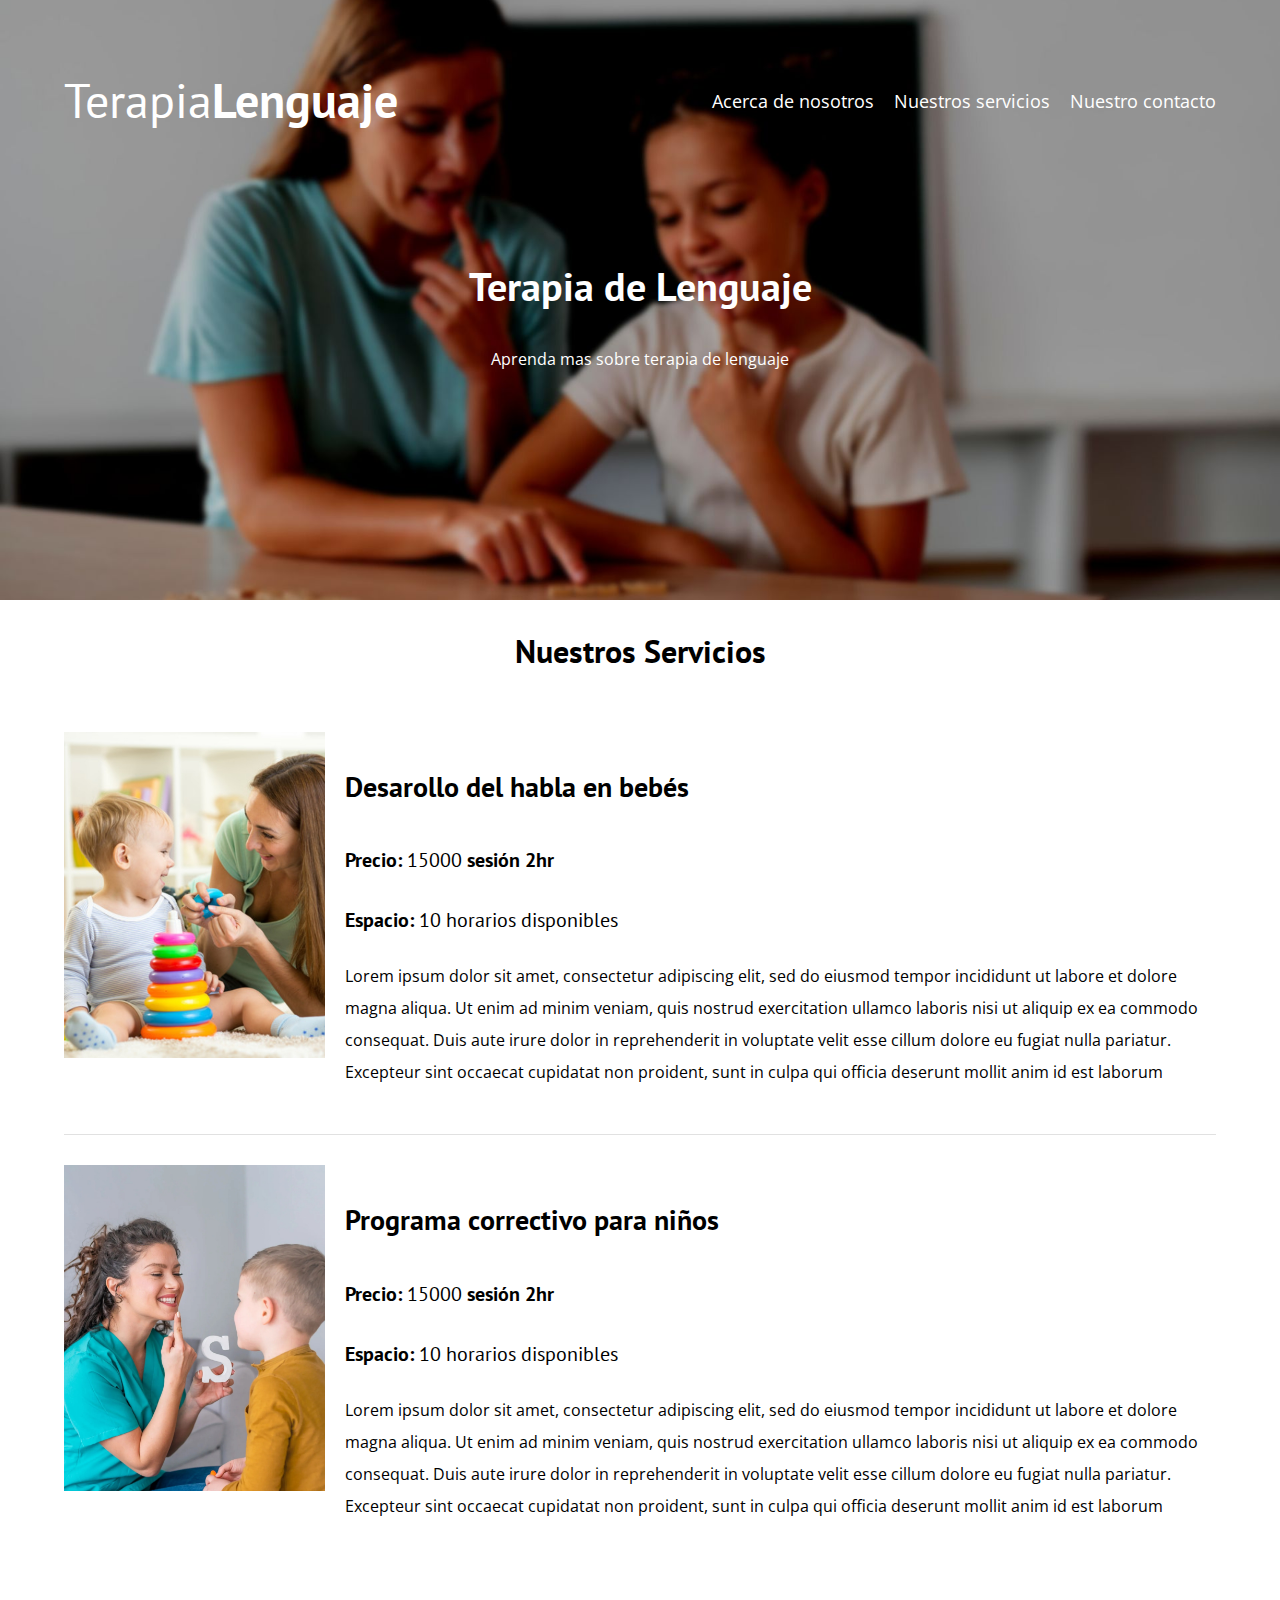
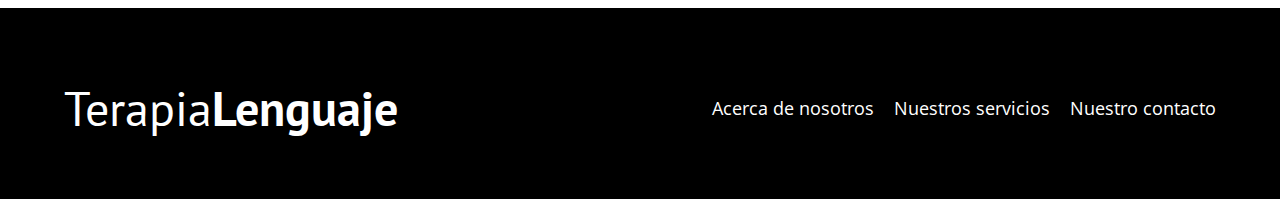
<file: src/main/resources/static/servicios.html>
<!DOCTYPE html>
<!--
Click nbfs://nbhost/SystemFileSystem/Templates/Licenses/license-default.txt to change this license
Click nbfs://nbhost/SystemFileSystem/Templates/Other/html.html to edit this template
-->
<html>
    <head>
        <title>TODO supply a title</title>
        <meta charset="UTF-8">
        <meta name="viewport" content="width=device-width, initial-scale=1.0">
        <link href="css/normalize.css" rel="stylesheet" type="text/css"/>
        <link href="css/estilos.css" rel="stylesheet" type="text/css"/>
        <link rel="preconnect" href="https://fonts.googleapis.com">
        <link rel="preconnect" href="https://fonts.gstatic.com" crossorigin>
        <link href="https://fonts.googleapis.com/css2?family=Open+Sans&family=PT+Sans:wght@400;700&display=swap" rel="stylesheet">

    </head>
    <body>
        <header class="header">
            <div class="contenedor">
                <div class="barra">
                    <a class="logo" href="index.html">
                        <h1 class ="logo__nombre no-margin centrar-texto">Terapia<span class="logo__bold">Lenguaje</span></h1>
                    </a>
                    <nav class="navegacion">
                        <a href="nosotros.html" class="navegacion_enlace">Acerca de nosotros</a>
                        <a href="servicios.html" class="navegacion_enlace">Nuestros servicios</a>
                        <a href="contacto.html" class="navegacion_enlace">Nuestro contacto</a>

                    </nav>
                </div>
            </div>

            <div class ="header-texto">
                <h2 class="no-margin">Terapia de Lenguaje</h2>
                <p class="no-margin">Aprenda mas sobre terapia de lenguaje</p>

            </div>
        </header>
        <main class="contenedor">
            <h3 class="centrar-texto">Nuestros Servicios</h3>

            <div class="servicio">
                <div class="servicio__imagen">
                    <img src="img/servbebe1.jpg" alt=""/>
                </div>

                <div class="servicio__informacion">
                    <h4 class="no-margin">Desarollo del habla en bebés</h4>
                    <p class="wid-servicio__label">Precio:
                        <span class="wid-servicio__info">15000</span> sesión 2hr</p>
                    <p class="wid-servicio__label">Espacio:
                        <span class="wid-servicio__info"> 10 horarios disponibles</p>
                    <p class="servicio__informacion"> Lorem ipsum dolor sit amet, consectetur adipiscing elit, sed do eiusmod tempor incididunt ut labore et dolore magna aliqua. Ut enim ad minim veniam, quis nostrud exercitation ullamco laboris nisi ut aliquip ex ea commodo consequat. Duis aute irure dolor in reprehenderit in voluptate velit esse cillum dolore eu fugiat nulla pariatur. Excepteur sint occaecat cupidatat non proident, sunt in culpa qui officia deserunt mollit anim id est laborum</p>
                </div>
            </div><!--Servicio-->

            <div class="servicio">
                <div class="servicio__imagen">
                    <img src="img/servchild.jpg" alt=""/>
                </div>

                <div class="servicio__informacion">
                    <h4 class="no-margin">Programa correctivo para niños</h4>
                    <p class="wid-servicio__label">Precio:
                        <span class="wid-servicio__info">15000</span> sesión 2hr</p>
                    <p class="wid-servicio__label">Espacio:
                        <span class="wid-servicio__info"> 10 horarios disponibles</p>
                    <p class="servicio__informacion"> Lorem ipsum dolor sit amet, consectetur adipiscing elit, sed do eiusmod tempor incididunt ut labore et dolore magna aliqua. Ut enim ad minim veniam, quis nostrud exercitation ullamco laboris nisi ut aliquip ex ea commodo consequat. Duis aute irure dolor in reprehenderit in voluptate velit esse cillum dolore eu fugiat nulla pariatur. Excepteur sint occaecat cupidatat non proident, sunt in culpa qui officia deserunt mollit anim id est laborum</p>
                </div>
            </div><!--Servicio-->


        </main>

        <div class="contenedor contenido-principal">


        </div>
        <footer class="footer">
            <div class="contenedor">
                <div class="barra">
                    <a class="logo" href="index.html">
                        <h1 class ="logo__nombre no-margin centrar-texto">Terapia<span class="logo__bold">Lenguaje</span></h1>
                    </a>
                    <nav class="navegacion">
                        <a href="nosotros.html" class="navegacion_enlace">Acerca de nosotros</a>
                        <a href="servicios.html" class="navegacion_enlace">Nuestros servicios</a>
                        <a href="contacto.html" class="navegacion_enlace">Nuestro contacto</a>

                    </nav>
                </div>

            </div>
        </footer>



    </body>
</html>
</file>
<file: src/main/resources/static/css/estilos.css>
:root{

    --fontHeading: 'PT Sans', sans-serif;
    --fontP: 'Open Sans', sans-serif;

    --primary: black;
    --blanco: white;
    --negro: black;
    --grisClaro: #e1e1e1;
}
html{
    box-sizing: border-box;
    font-size:62.5%;
}
*,*:before,*:after{
    box-sizing: inherit;
}
body{
    font-family: var(--fontP);
    font-size: 1.6rem;
    line-height: 2;
}

/**Globales**/
.contenedor{
    max-width: 120rem;
    width: 90%;
    margin: 0 auto;
}
a{
    text-decoration: none;
}
h1,h2,h3,h4{
    font-family: var(--fontHeading);
    line-height: 1.2;
}
h1{
    font-size: 4.8rem;
}
h2{
    font-size: 4rem;
}
h3{
    font-size: 3.2rem;
}
h4{
    font-size: 2.8rem;
}
img{
    max-width: 100%;
}
/**Fin Globales**/

/**Helpers**/
no-margin{
    margin: 0;
}
no-padding{
    margin: 0;
}
.centrar-texto{
    text-align: center;
}
/**Fin Helpers**/

/**Header**/
.header{
    background-image: url(../img/bannerterapia.jpg);
    height: 60rem;
    background-size: cover;
    background-repeat: no-repeat;
    background-position: center center;
}
.header-texto{
    text-align: center;
    color:var(--blanco);
    margin-top: 5rem;

}
@media(min-width:768px){
    .header-texto{
        margin-top:10rem;
    }
}
.barra{
    padding-top: 4rem;
}
@media(min-width:768px){
    .barra{
        display:flex;
        justify-content: space-between;
        align-items: center;
    }
}
.logo{
    color:var(--blanco);

}
.logo__nombre{
    font-weight: 400;
}
.logo__bold{
    font-weight: 700;
}
@media(min-width:768px){
    .navegacion{
        display:flex;
        gap:2rem;
    }
}

.navegacion_enlace{
    display: block;
    text-align: center;
    font-size: 1.8rem;
    color:var(--blanco);
}
@media(min-width:768px){
    .contenido-principal{
        display:grid;
        grid-template-columns: 2fr 1fr;
        column-gap: 4rem;
    }
}
/**Fin Header**/
.entrada{
    border-bottom: 1px solid var(--grisClaro);
    margin-bottom: 2rem;
}
.entrada:last-of-type{
    border:none;
    margin: 0;
}
.boton{
    display: block;
    font-family: var(--fontHeading);
    color: var(--blanco);
    text-align: center;
    padding: 1rem 3rem;
    font-size: 1.8rem;
    text-transform: uppercase;
    font-weight: 700;
    margin-bottom: 2rem;
    border: none;
    
    
}
@media(min-width:768px){
    .boton{
        display:inline-block;
    }
}
.boton:hover{
    cursor: pointer;
}
.boton--primario{
    background-color: var(--negro);
}

.boton--secundario{
    background-color: var(--primary);
}
.servicios{
    list-style: none;
}
.wid-servicio:last-of-type{
    border:none;
    margin: 0;
}
.wid-servicio{
    border-bottom: 1px solid var(--grisClaro);
    margin-bottom: 2rem;
}
.wid-servicio__label{
    font-family: var(--fontHeading);
    font-weight: 700;

}
.wid-servicio__info{
    font-weight: 400;

}
.wid-servicio__label, 
.wid-servicio__info{
    font-size: 2rem;
}

.footer{
    background-color: var(--negro);
    padding-bottom: 3rem;
    margin-top: 4rem;
}

/**Sobre nosotros**/
@media(min-width:768px){
    .sobre-nosotros{
        display: flex;
        gap: 2rem;
    }
    .sobre-nosotros__imagen, .sobre-nosotros__texto{
        flex-basis: 50%;
    }  
}


.servicio{
    padding: 3rem 0;
    border-bottom: 1px solid var(--grisClaro);
}
@media(min-width:768px){
    .servicio{
        display: flex;
        gap: 2rem;
    }
    
}
.servicio:last-of-type{
    border: none;
}
.entrada{
    padding: 4rem, 0;
}

/**Contacto**/
.contacto-bg{
    background-image:url(../img/contact.jpg);
    height: 40rem;
    background-size: cover;
}

.formulario{
    background-color: var(--blanco);
    margin: -5rem auto 0 auto;
    width: 95%;
    padding: 5rem;
}
.campo{
    display: flex;
    margin-bottom: 2rem;
    gap: 2rem;
    
}
.campo__label{
    flex: 0 0 9rem;
    text-align: right;
    paddin-right:2rem;
}
.campo_field{
    flex: 1;
    border: 1px solid var(--grisClaro);
    border-radius: 0.5rem;
    
}
.campo_field--textarea{
    height: 20rem;
    
}
.mapa{
    text-align: center;
    margin-top: -5rem;
}
</file>
